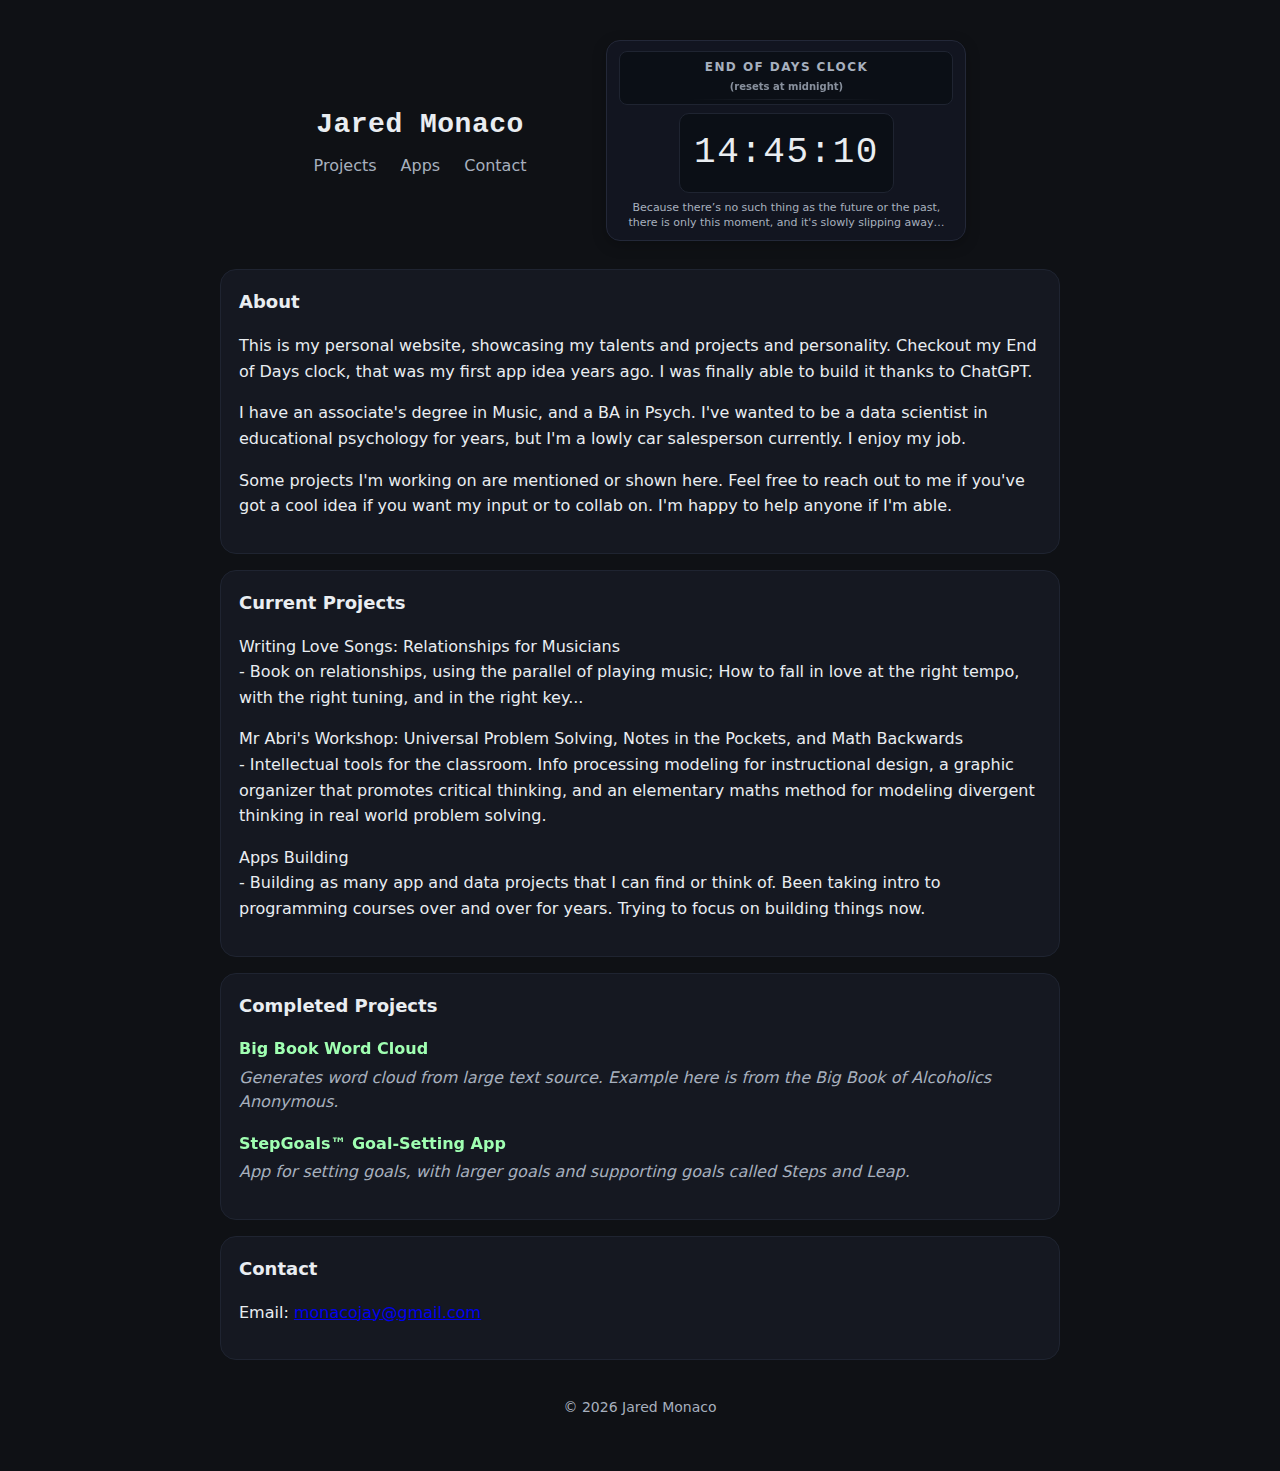
<file: index.html>
<!doctype html>
<html lang="en">
<head>
  <meta charset="utf-8" />
  <meta name="viewport" content="width=device-width,initial-scale=1" />
  <title>monacojay.com</title>
  <link rel="stylesheet" href="styles.css" />
</head>
<body>
  <div class="wrap">
    <header>
      <div class="navcol">
        <strong class="mono">Jared Monaco</strong>
        <nav>
          <a href="#projects">Projects</a>
          <a href="#apps">Apps</a>
          <a href="#contact">Contact</a>
        </nav>
      </div>

      <div id="backclock" class="clock" aria-label="End of Days Clock">
        <div class="title">
          End of Days Clock
          <div class="subtitle">(resets at midnight)</div>
        </div>
        <div class="row clock-row">
          <span class="digits">--:--:--</span>
        </div>
        <div class="caption">Because there’s no such thing as the future or the past, there is only this moment, and it's slowly slipping away…</div>
      </div>
    </header>

    <main>
      <section id="about" class="card">
        <h3>About</h3>
        <p>This is my personal website, showcasing my talents and projects and personality. Checkout my End of Days clock, that was my first app idea years ago. I was finally able to build it thanks to ChatGPT.</p>
        <p>I have an associate's degree in Music, and a BA in Psych. I've wanted to be a data scientist in educational psychology for years, but I'm a lowly car salesperson currently. I enjoy my job.</p>
        <p>Some projects I'm working on are mentioned or shown here. Feel free to reach out to me if you've got a cool idea if you want my input or to collab on. I'm happy to help anyone if I'm able.</p>
      </section>

      <section id="projects" class="card">
        <h3>Current Projects</h3>
        <p>Writing Love Songs: Relationships for Musicians<br>
        - Book on relationships, using the parallel of playing music; How to fall in love at the right tempo, with the right tuning, and in the right key...</p>
        <p>Mr Abri's Workshop: Universal Problem Solving, Notes in the Pockets, and Math Backwards<br>
        - Intellectual tools for the classroom. Info processing modeling for instructional design, a graphic organizer that promotes critical thinking, and an elementary maths method for modeling divergent thinking in real world problem solving.</p>
        <p>Apps Building<br>
        - Building as many app and data projects that I can find or think of. Been taking intro to programming courses over and over for years. Trying to focus on building things now. </p>
      </section>

      <section id="completed-projects" class="card">
        <h3>Completed Projects</h3>

        <div class="completed-project">
          <p>
            <a href="https://github.com/monacojay/big_book_word_cloud" target="_blank" class="project-link">
              Big Book Word Cloud
            </a><br>
            <span class="project-desc">
              Generates word cloud from large text source. Example here is from the Big Book of Alcoholics Anonymous.
            </span>
          </p>
        </div>
        <div class="completed-project">
          <p>
            <a href="https://monacojay.com/step_goals/" target="_blank" class="project-link">StepGoals™ Goal-Setting App</a><br>
            <span class="project-desc">App for setting goals, with larger goals and supporting goals called Steps and Leap.</span>
          </p>
        </div>
      
        <!-- Add more completed projects like this:
        <div class="completed-project">
          <p>
            <a href="https://github.com/monacojay/another-repo" target="_blank" class="project-link">Project Name</a><br>
            <span class="project-desc">One-line description of what it does.</span>
          </p>
        </div>
        -->
      </section>

      <section id="contact" class="card">
        <h3>Contact</h3>
        <p>Email: <a href="mailto:monacojay@gmail.com">monacojay@gmail.com</a></p>
      </section>
    </main>

    <footer>© <span id="y"></span> Jared Monaco</footer>
  </div>

  <script>
    document.getElementById('y').textContent = new Date().getFullYear();
    (function(){
      const root = document.getElementById('backclock');
      if(!root) return;
      const digits = root.querySelector('.digits');
      function timeLeftNowMs(){
        const now = new Date();
        const tomorrow = new Date(now);
        tomorrow.setHours(24,0,0,0);
        return Math.max(0, tomorrow - now);
      }
      function fmt(ms){
        let total = Math.floor(ms/1000);
        if (total < 0) total = 0;
        let h = Math.floor(total/3600);
        let m = Math.floor((total%3600)/60);
        let s = total%60;
        if (total === 24*3600){ h = 24; m = 0; s = 0; }
        return `${String(h).padStart(2,'0')}:${String(m).padStart(2,'0')}:${String(s).padStart(2,'0')}`;
      }
      function tick(){
        digits.textContent = fmt(timeLeftNowMs());
        const delay = 1000 - (Date.now() % 1000);
        setTimeout(tick, delay);
      }
      tick();
    })();
  </script>
</body>
</html>
</file>
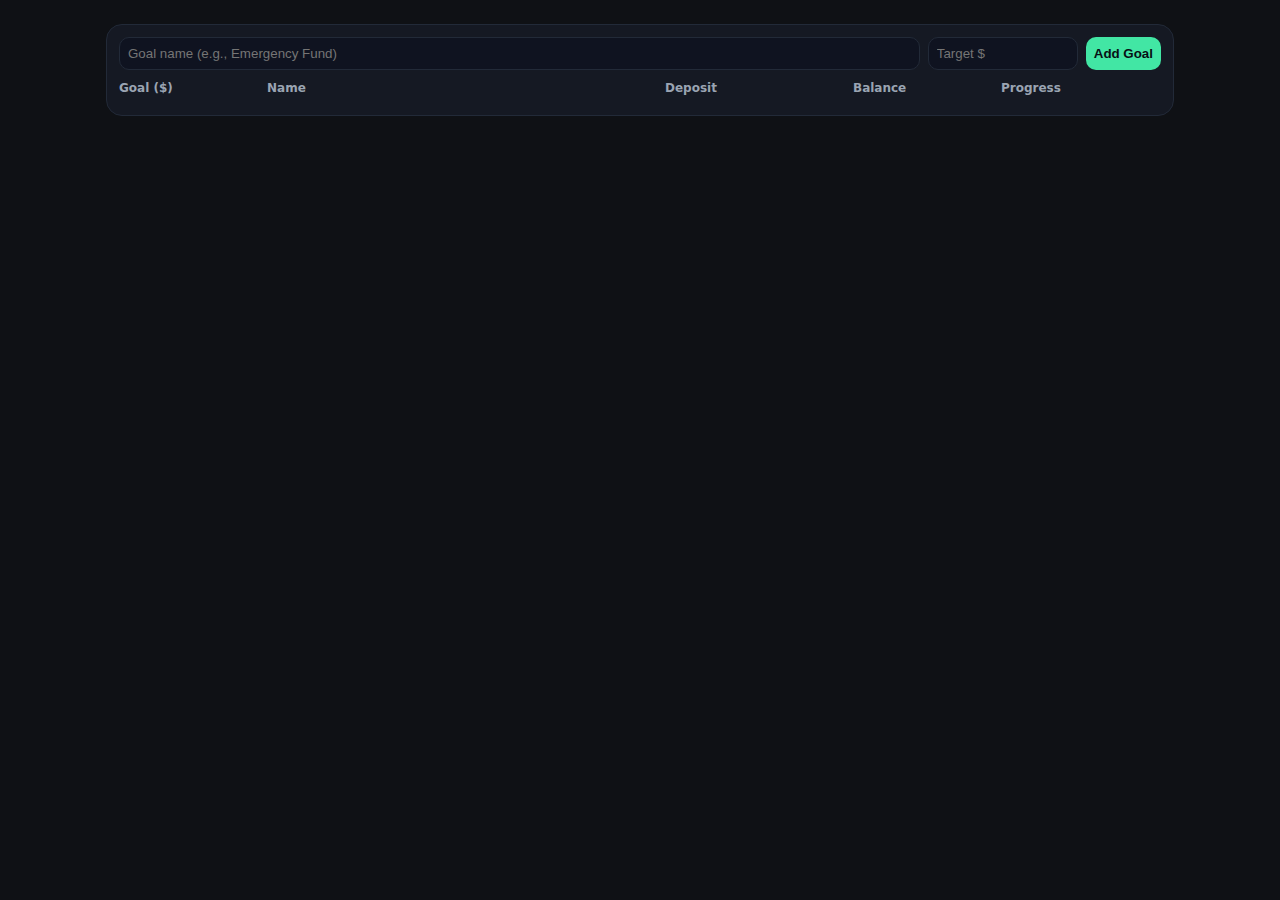
<file: goalcard-widget.html>
<!doctype html>
<html lang="en">
<head>
<meta charset="utf-8" />
<meta name="viewport" content="width=device-width,initial-scale=1" />
<title>Goal Card Widget</title>
<style>
  :root{--bg:#0f1115;--panel:#151923;--line:#222a38;--ink:#e9ecf1;--muted:#9aa4b2;--accent:#42e6a4;}
  *{box-sizing:border-box}
  body{margin:0;background:var(--bg);color:var(--ink);font:14px/1.45 ui-sans-serif,system-ui,-apple-system,Segoe UI,Roboto}
  .wrap{max-width:1100px;margin:24px auto;padding:0 16px}
  .box{background:var(--panel);border:1px solid var(--line);border-radius:16px;padding:12px}
  .head{display:flex;gap:8px;flex-wrap:wrap;margin-bottom:10px}
  input,button,select{border:1px solid var(--line);background:#0f1320;color:var(--ink);border-radius:10px;padding:8px}
  button{cursor:pointer}
  .primary{background:var(--accent);color:#071015;border:0;font-weight:700}
  .hdr{display:grid;grid-template-columns:140px 1fr 180px 140px 160px;gap:8px;color:var(--muted);font-weight:600;font-size:12px;margin:6px 0}
  .row{display:grid;grid-template-columns:140px 1fr 180px 140px 160px;gap:8px;align-items:center;padding:8px 0;border-top:1px solid var(--line)}
  .money{font-variant-numeric:tabular-nums}
  .menu{display:flex;gap:6px;align-items:center}
  .plus{width:36px;height:36px;border-radius:10px;font-size:18px;display:grid;place-items:center}
  .balance{font-weight:700}
  .prog{display:flex;align-items:center;gap:6px;justify-content:flex-end}
  .bar{width:90px;height:6px;background:#0f1320;border:1px solid var(--line);border-radius:999px;overflow:hidden}
  .fill{height:100%;background:var(--accent);width:0%}
  .pct{font-size:12px;color:var(--muted)}
  @media(max-width:900px){
    .hdr,.row{grid-template-columns:120px 1fr 160px 120px 140px}
  }
</style>
</head>
<body>
<div class="wrap">
  <div class="box" id="goalcard">
    <div class="head">
      <input id="gc-name" placeholder="Goal name (e.g., Emergency Fund)" style="min-width:220px;flex:1">
      <input id="gc-target" type="number" min="1" step="1" placeholder="Target $" style="width:150px">
      <button id="gc-add" class="primary">Add Goal</button>
    </div>
    <div class="hdr">
      <div>Goal ($)</div><div>Name</div><div>Deposit</div><div>Balance</div><div>Progress</div>
    </div>
    <div id="gc-rows"></div>
  </div>
</div>

<script>
(function(){
  const SKEY='goalcard-widget-v2';
  const rowsEl=document.getElementById('gc-rows');
  const nameEl=document.getElementById('gc-name');
  const targetEl=document.getElementById('gc-target');
  document.getElementById('gc-add').addEventListener('click',addGoal);
  let goals=load();
  function load(){try{return JSON.parse(localStorage.getItem(SKEY))||[]}catch{return[]}}
  function save(){localStorage.setItem(SKEY,JSON.stringify(goals))}
  const fmt=n=>'$'+Number(n||0).toLocaleString(undefined,{maximumFractionDigits:0});
  const esc=s=>String(s||'').replace(/[&<>"']/g,m=>({'&':'&amp;','<':'&lt;','>':'&gt;','"':'&quot;',"'":'&#39;'}[m]));
  function uid(){return Math.random().toString(36).slice(2,9)}
  function addGoal(){
    const name=nameEl.value.trim(),target=Number(targetEl.value||0);
    if(!name||!target){alert('Enter a goal name and target amount.');return}
    goals.unshift({id:uid(),name,target,balance:0});
    nameEl.value='';targetEl.value='';save();render();
  }
  function deposit(id,amt){
    const g=goals.find(x=>x.id===id);if(!g)return;
    amt=Math.max(0,Number(amt||0));if(!amt)return;
    g.balance=Math.max(0,(g.balance||0)+amt);save();render();
  }
  function render(){
    rowsEl.innerHTML='';
    goals.forEach(g=>{
      const pct=Math.max(0,Math.min(100,Math.floor((g.balance/g.target)*100)));
      const row=document.createElement('div');row.className='row';
      row.innerHTML=`
        <div class="money">${fmt(g.target)}</div>
        <div>${esc(g.name)}</div>
        <div>
          <div class="menu">
            <button class="plus" data-act="toggle" aria-label="Add deposit">＋</button>
            <select data-id="${g.id}" hidden>
              ${[5,10,20,50,100,200,500].map(v=>`<option value="${v}">$${v}</option>`).join('')}
              <option value="custom">Custom…</option>
            </select>
            <button class="primary" data-act="commit" hidden>Add</button>
          </div>
        </div>
        <div class="money balance">${fmt(g.balance)}</div>
        <div class="prog">
          <div class="bar"><div class="fill" style="width:${pct}%"></div></div>
          <span class="pct">${pct}%</span>
        </div>`;
      const plus=row.querySelector('[data-act="toggle"]');
      const sel=row.querySelector('select');
      const go=row.querySelector('[data-act="commit"]');
      plus.addEventListener('click',()=>{const show=sel.hidden;sel.hidden=!show;go.hidden=!show});
      go.addEventListener('click',()=>{
        let val=sel.value;
        if(val==='custom'){const x=prompt('Custom deposit amount ($):','25');if(!x)return;val=String(Math.max(0,Number(x||0)));}
        deposit(g.id,Number(val));
      });
      rowsEl.appendChild(row);
    });
  }
  render();
})();
</script>
</body>
</html>
</file>
<file: styles.css>
:root { 
  --bg:#0f1115; 
  --card:#151821; 
  --text:#e9edf1; 
  --muted:#a7b0be; 
  --accent:#7bd389; 
}
*{box-sizing:border-box}
html,body{margin:0;height:100%}
body{
  font:16px/1.6 system-ui,-apple-system,Segoe UI,Roboto,Ubuntu,"Helvetica Neue",Arial,sans-serif;
  background:var(--bg);
  color:var(--text);
}
.wrap{max-width:880px;margin:0 auto;padding:40px 20px}

/* ===== Header: centered left/right ===== */
header{
  display:flex;
  justify-content:center;
  align-items:center;
  gap:80px;
  margin-bottom:28px;
  flex-wrap:wrap;
}

.navcol{
  display:flex;
  flex-direction:column;
  align-items:center;
}

.mono{
  font-family: ui-monospace,SFMono-Regular,Menlo,monospace;
  font-size:28px;
  font-weight:700;
  letter-spacing:.5px;
  margin-bottom:6px;
}

nav{
  display:flex;
  gap:24px;
  align-items:center;
  flex-wrap:wrap;
  justify-content:center;
}
nav a{
  color:var(--muted);
  text-decoration:none;
}
nav a:hover{
  color:var(--text);
}

/* ===== Clock ===== */
header .clock{
  display:inline-flex;
  flex-direction:column;
  align-items:stretch;
  gap:8px;
  padding:10px 12px;
  background:#121520;
  border:1px solid #232838;
  border-radius:14px;
  box-shadow:0 4px 14px rgba(0,0,0,.25);
  min-width:260px;
  max-width:360px;
}
.clock .title{
  font-weight:700;
  font-size:12px;
  letter-spacing:.12em;
  text-transform:uppercase;
  padding:6px 8px 4px;
  border-radius:8px;
  background:#0b0f16;
  border:1px solid #1f2431;
  color:var(--muted);
  text-align:center;
  position:relative;
}
.clock .title::after{
  content:"";
  display:block;
  width:60%;
  height:1px;
  margin:4px auto 0;
  background:linear-gradient(90deg,transparent,#2a2f3a,transparent);
  opacity:.6;
}
.clock .subtitle{
  font-size:10px;
  text-transform:none;
  letter-spacing:0;
  color:var(--muted);
  opacity:.8;
  margin-top:2px;
}
.clock .clock-row{
  display:flex;
  justify-content:center;
}
.clock .digits{
  font-family: ui-monospace,SFMono-Regular,Menlo,monospace;
  font-size:36px;
  letter-spacing:1.5px;
  background:#0b0f16;
  border:1px solid #1f2431;
  border-radius:10px;
  padding:10px 14px;
  min-width:160px;
  text-align:center;
  color:var(--text);
}
.clock .caption{
  color:var(--muted);
  font-size:11px;
  line-height:1.35;
  text-align:center;
  padding:0 4px;
}

/* ===== Cards & footer ===== */
.card{
  background:var(--card);
  border:1px solid #1f2431;
  border-radius:16px;
  padding:18px;
  margin-top:16px;
}
.card h3{
  margin:0 0 6px;
  font-size:18px;
}
footer{
  margin:36px 0 12px;
  color:var(--muted);
  font-size:14px;
  text-align:center;
}

/* ===== Completed Projects: links + descriptions ===== */
.completed-project { margin-bottom: 14px; }
.completed-project:last-child { margin-bottom: 0; }

a.project-link,
a.project-link:visited {
  color: var(--accent);
  filter: brightness(1.3);      /* brightens without changing hue */
  font-weight: 600;
  text-decoration: none;
}

a.project-link:hover {
  filter: brightness(1.6);
  text-decoration: underline;
}

.project-desc {
  display: inline-block;
  margin-top: 4px;
  font-style: italic;
  color: var(--muted);
  line-height: 1.5;
}

@media (max-width:540px){
  header{flex-direction:column;gap:20px}
  header .clock{width:100%;max-width:100%}
}
</file>
